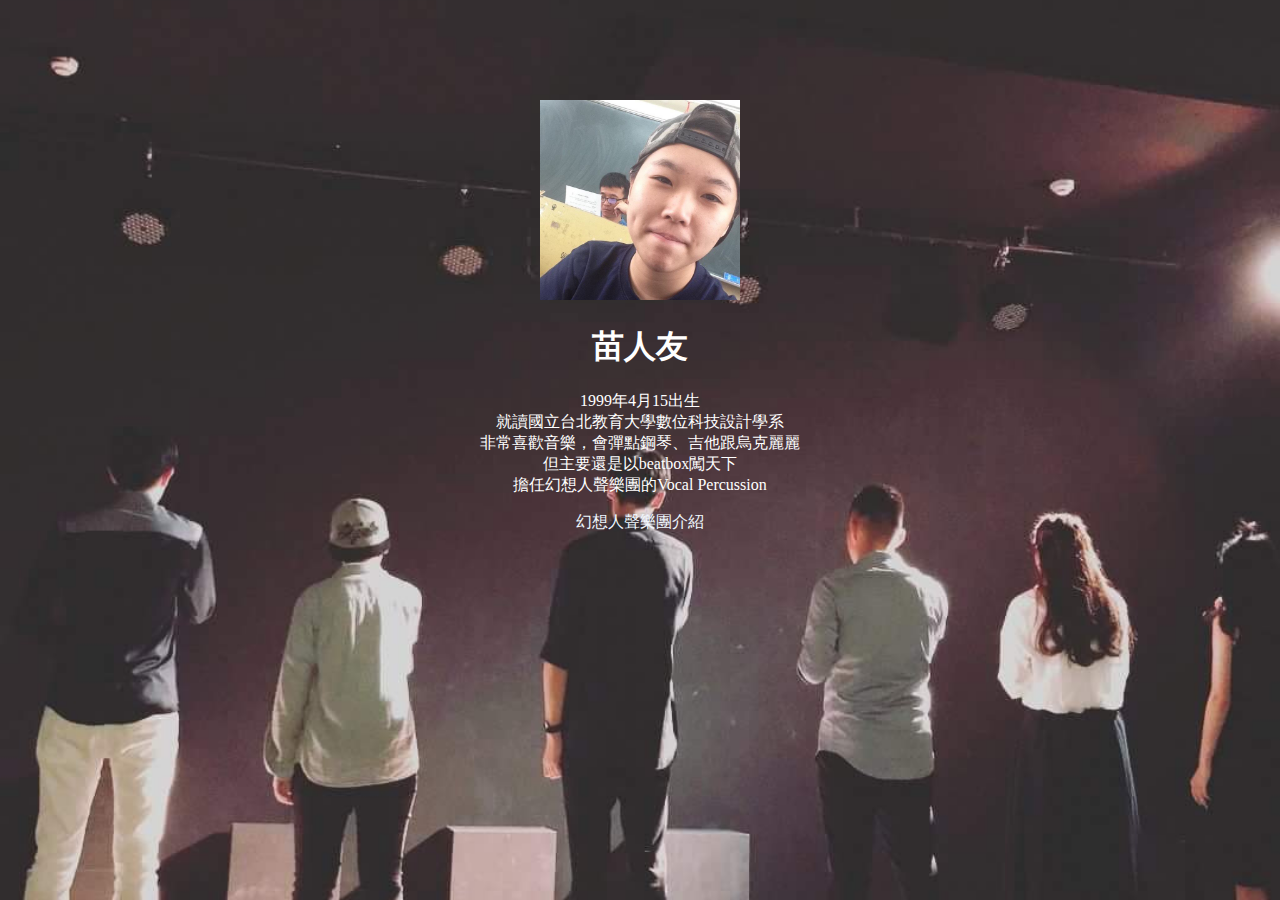
<file: index.html>
<!DOCTYPE html>
<html lang="en">
<head>
    <meta charset="UTF-8">
    <meta name="viewport" content="width=device-width, initial-scale=1.0">
    <meta http-equiv="X-UA-Compatible" content="ie=edge">
    <title>前端初體驗:個人網站</title>
    <link rel="stylesheet" href="style.css">
</head>
<body class="whole" >
    
    <a href="https://www.facebook.com/profile.php?id=100007953727524"><img src="photos/me.jpg" alt="" width="200" height="200" ></a>
    <h1>苗人友</h1>
    <p>
        1999年4月15出生<br>
        就讀國立台北教育大學數位科技設計學系<br>
        非常喜歡音樂，會彈點鋼琴、吉他跟烏克麗麗<br>
        但主要還是以beatbox闖天下<br>
        擔任幻想人聲樂團的Vocal Percussion <br>
    </p>   
     <a href="imaginevocalband.html" >幻想人聲樂團介紹</a> 
    
</body>
</html>
</file>
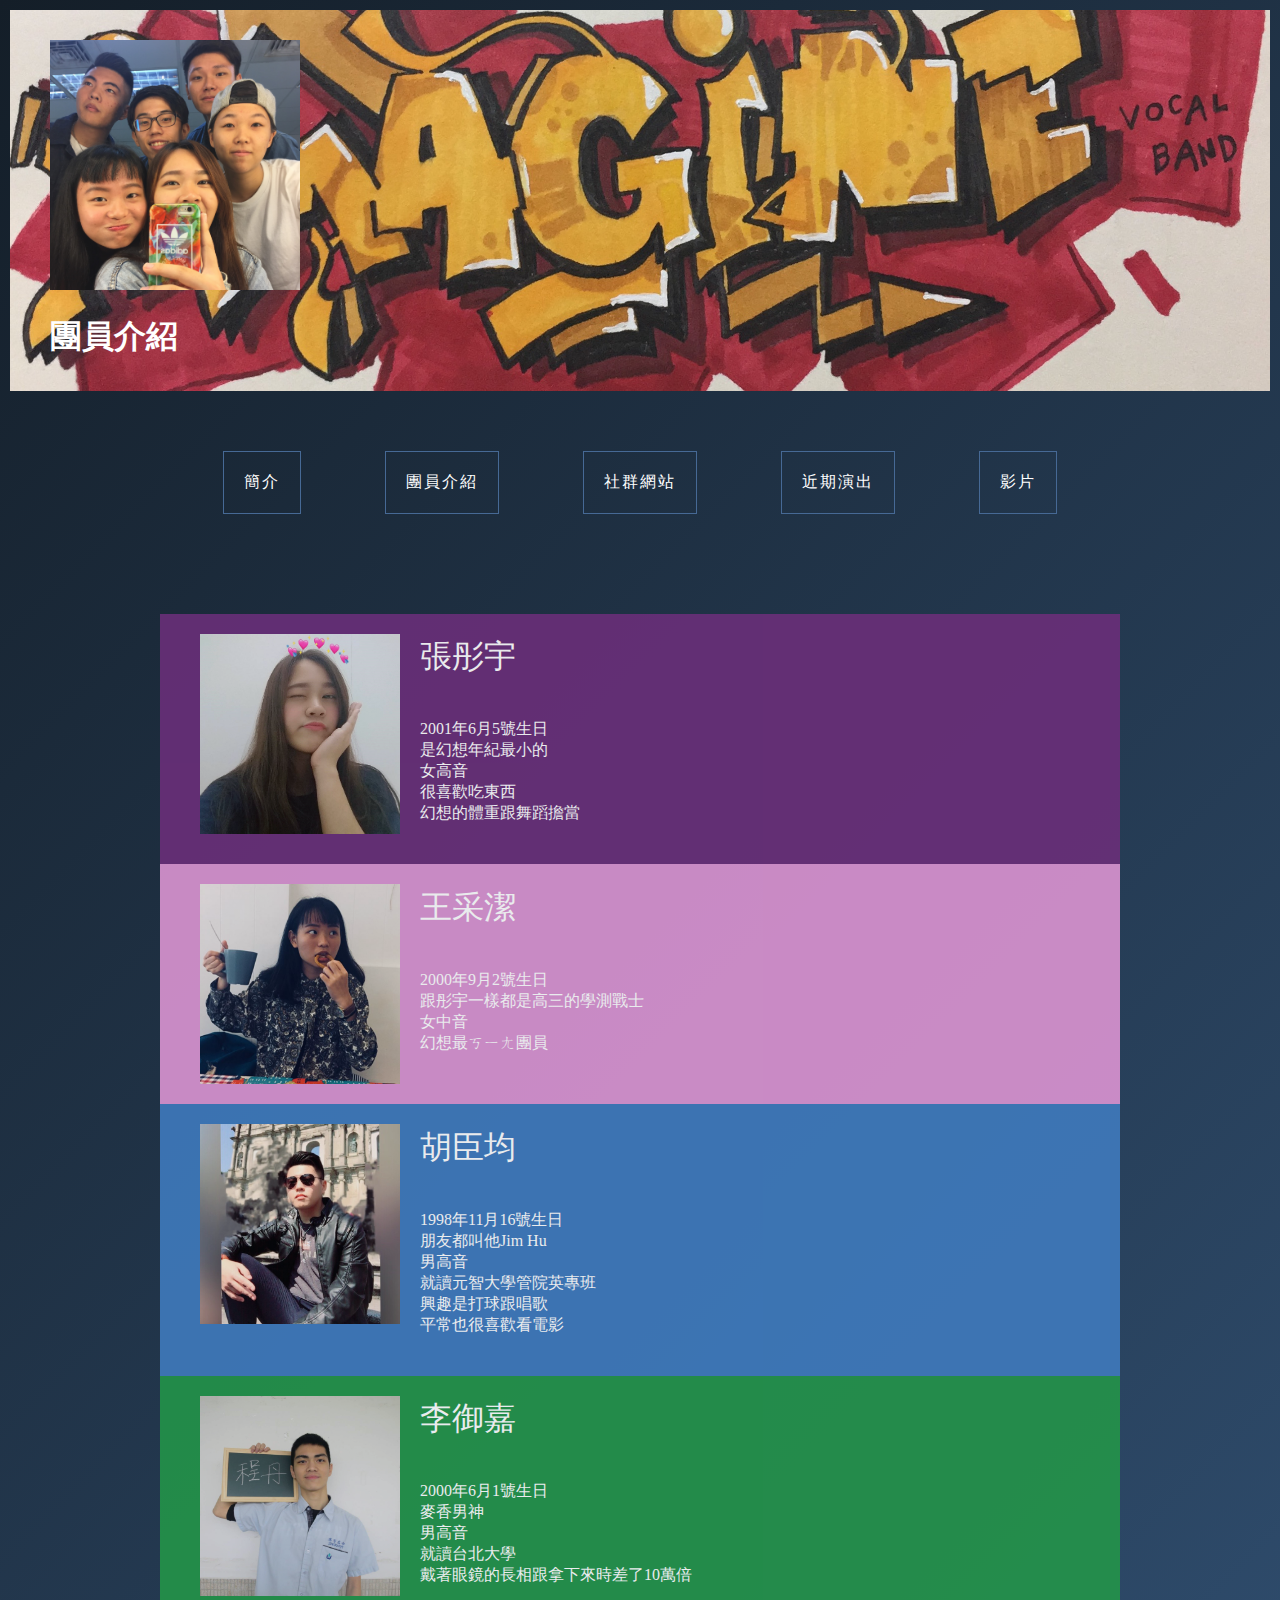
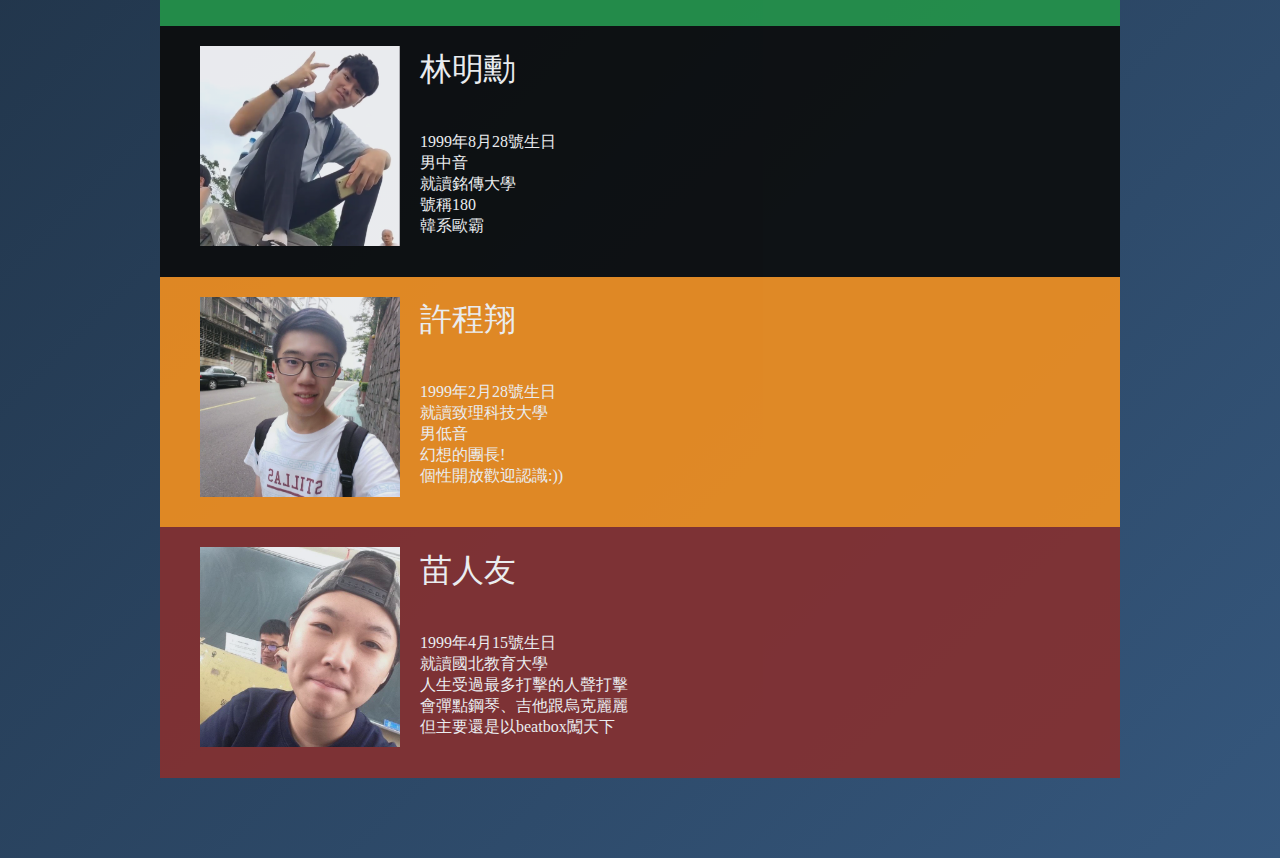
<file: everyone.html>
<!DOCTYPE html>
<html lang="en">
<head>
    <meta charset="UTF-8">
    <meta name="viewport" content="width=device-width, initial-scale=1.0">
    <meta http-equiv="X-UA-Compatible" content="ie=edge">
    <title>團員介紹</title>
    <link rel="stylesheet" href="imagine.css">
</head>
<body class="imaginebackground">
    
    <header>
            <a href="https://www.facebook.com/TVBS42.work/videos/vb.222330954465485/1968525096545723/?type=2&theater"><img src="photos/everyonesintro.JPG" alt="" width="250" height="250" ></a>
            <br>
        <h1 class= "title">團員介紹</h1>
    </header>   
          
          
          
    <nav class="navigation">
        <ul>
            <a href="imaginevocalband.html"><li>簡介</li></a>
            <a href="everyone.html"><li>團員介紹</li></a>
            <li>社群網站</li>
            <li>近期演出</li>
            <li>影片</li>
            </ul>
    </nav>
    <div class="introduction">
        <div class="ty">
            <img src="photos/Ty.jpg" width="200" height="200">
            <h1>張彤宇</h1>
            <p>
                2001年6月5號生日<br>
                是幻想年紀最小的<br>
                女高音<br>
                很喜歡吃東西<br>
                幻想的體重跟舞蹈擔當<br>
            </p>
        </div>
        <div class="jessica">
            <img src="photos/jessica.PNG" width="200" height="200">
            <h1>王采潔</h1>
            <p>
                2000年9月2號生日<br>
                跟彤宇一樣都是高三的學測戰士<br>
                女中音<br>
                幻想最ㄎㄧㄤ團員<br>
            </p>
        </div>
        <div class="jim">
            <img src="photos/Jim.jpg" width="200" height="200">
            <h1>胡臣均</h1>
            <p>
                1998年11月16號生日<br>
                朋友都叫他Jim Hu<br>
                男高音<br>
                就讀元智大學管院英專班<br>
                興趣是打球跟唱歌<br>
                平常也很喜歡看電影<br>
            </p>
        </div> 
        <div class="watermelon">
            <img src="photos/watermelon.jpg" width="200" height="200">
            <h1>李御嘉</h1>
            <p>
                2000年6月1號生日<br>
                麥香男神<br>
                男高音<br>
                就讀台北大學<br>
                戴著眼鏡的長相跟拿下來時差了10萬倍<br>
            </p>
        </div>    
        <div class="bob">
            <img src="photos/bob.PNG" width="200" height="200">
            <h1>林明勳</h1>
            <p>
                1999年8月28號生日<br>
                男中音<br>
                就讀銘傳大學<br>
                號稱180<br>
                韓系歐霸<br>
            </p>
        </div>    
        <div class="leo">
            <img src="photos/Leo.jpg" width="200" height="200">
            <h1>許程翔</h1>
            <p>
                1999年2月28號生日<br>
                就讀致理科技大學<br>
                男低音<br>
                幻想的團長!<br>
                個性開放歡迎認識:))<br> 
            </p>
        </div>
        <div class="blazey">
            <img src="photos/me.jpg" width="200" height="200">
            <h1>苗人友</h1>
            <p>
                1999年4月15號生日<br>
                就讀國北教育大學<br>
                人生受過最多打擊的人聲打擊<br>
                會彈點鋼琴、吉他跟烏克麗麗<br>
                但主要還是以beatbox闖天下<br> 
            </p>
        </div>

        

    </div>
</body>
</html>
</file>
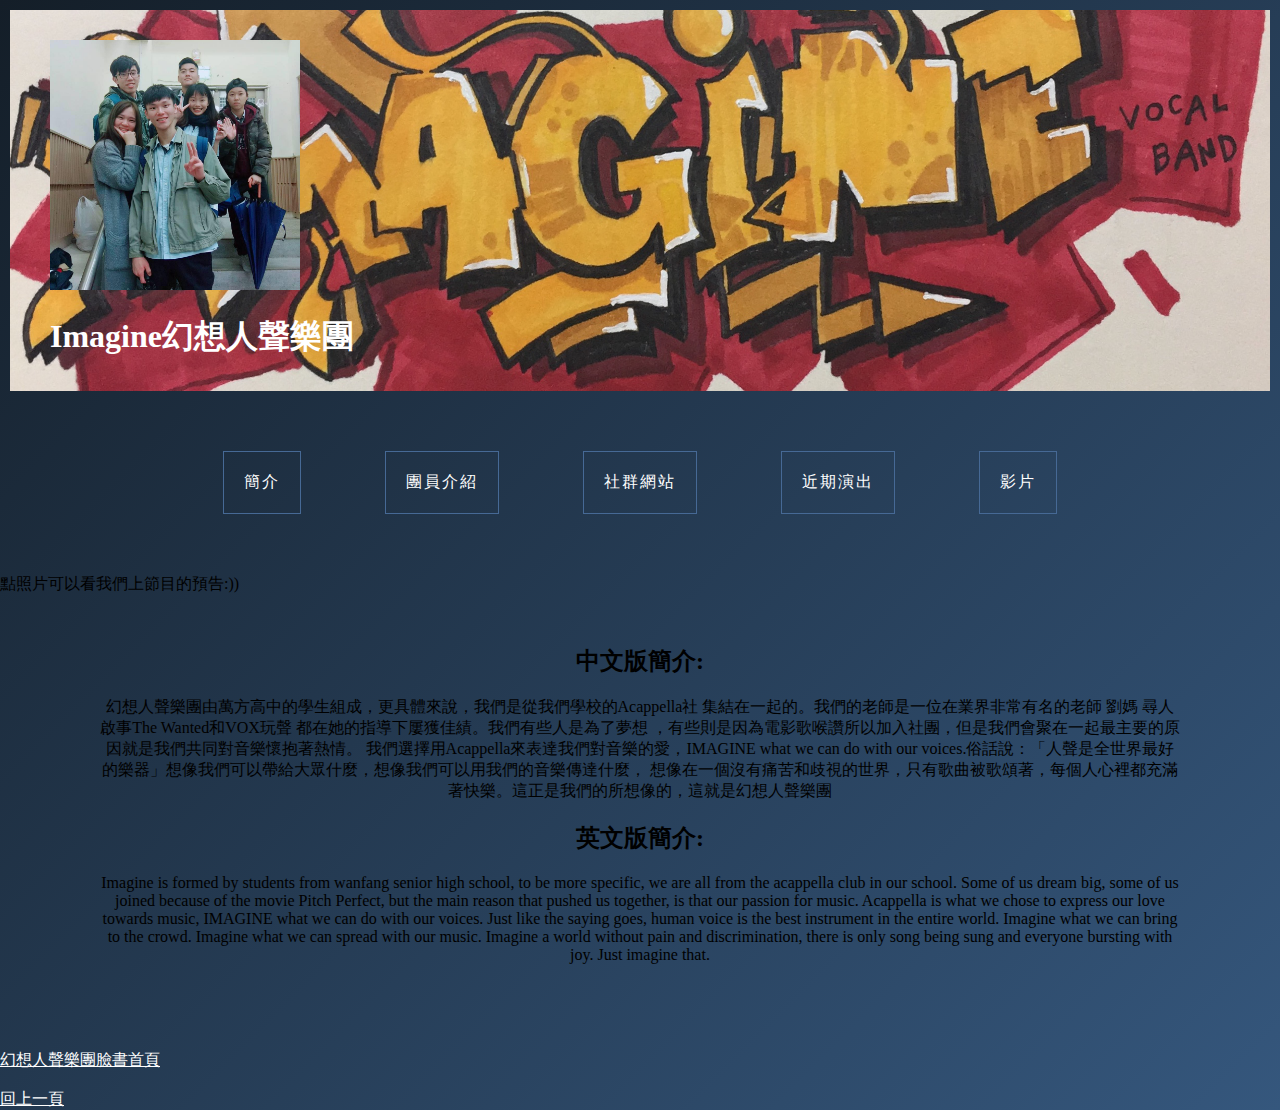
<file: imaginevocalband.html>
<!DOCTYPE html>
<html lang="en">
<head>
    <meta charset="UTF-8">
    <meta name="viewport" content="width=device-width, initial-scale=1.0">
    <meta http-equiv="X-UA-Compatible" content="ie=edge">
    <title>Imagine幻想人聲樂團</title>
    <link rel="stylesheet" href="imagine.css">
</head>
<body class="imaginebackground">
  
    <header>
         <a href="https://www.facebook.com/TVBS42.work/videos/vb.222330954465485/1968525096545723/?type=2&theater"><img src="photos/imagine.jpg" alt="" width="250" height="250" ></a>
        <br>
    <h1 class= "title">Imagine幻想人聲樂團</h1>
    </header>   
   
   
   
    <nav class="navigation">
        <ul>
            <a href="imaginevocalband.html"><li>簡介</li></a>
            <a href="everyone.html"><li>團員介紹</li></a>
            <li>社群網站</li>
            <li>近期演出</li>
            <li>影片</li>
         </ul>
    </nav>
  
  

   
    <p>點照片可以看我們上節目的預告:))</p>
    <article>
    <h2>中文版簡介:</h2>
    <div class="description" >幻想人聲樂團由萬方高中的學生組成，更具體來說，我們是從我們學校的Acappella社 集結在一起的。我們的老師是一位在業界非常有名的老師  劉媽 尋人啟事The Wanted和VOX玩聲 都在她的指導下屢獲佳績。我們有些人是為了夢想 ，有些則是因為電影歌喉讚所以加入社團，但是我們會聚在一起最主要的原因就是我們共同對音樂懷抱著熱情。 我們選擇用Acappella來表達我們對音樂的愛，IMAGINE what we can do with our voices.俗話說：「人聲是全世界最好的樂器」想像我們可以帶給大眾什麼，想像我們可以用我們的音樂傳達什麼， 想像在一個沒有痛苦和歧視的世界，只有歌曲被歌頌著，每個人心裡都充滿著快樂。這正是我們的所想像的，這就是幻想人聲樂團</div>
    <h2>英文版簡介:</h2>
    <div class="description" >Imagine is formed by students from wanfang senior high school, to be more specific, we are all from the acappella club in our school. Some of us dream big, some of us joined because of the movie Pitch Perfect, but the main reason that pushed us together, is that our passion for music. Acappella is what we chose to express our love towards music, IMAGINE what we can do with our voices. Just like the saying goes, human voice is the best instrument in the entire world. Imagine what we can bring to the crowd. Imagine what we can spread with our music. Imagine a world without pain and  discrimination, there is only song being sung and everyone bursting with joy. Just imagine that.</div>
    </article>
    <br>
    <br>
    <div class="footer">
        <a href="https://www.facebook.com/imaginevocalband/?fb_dtsg_ag=AdxqnAq4u-8U8Zc3rp-YKSiVRogfgBMPYe1MMIBH0gZBOg%3AAdx8xadm6AX5O7QAHA8bWhuMA1VheALybmHrNUvNTfomng">幻想人聲樂團臉書首頁</a><br>
    <a href="index.html">回上一頁</a>
    </div>
  
       
</body>
</html>
</file>
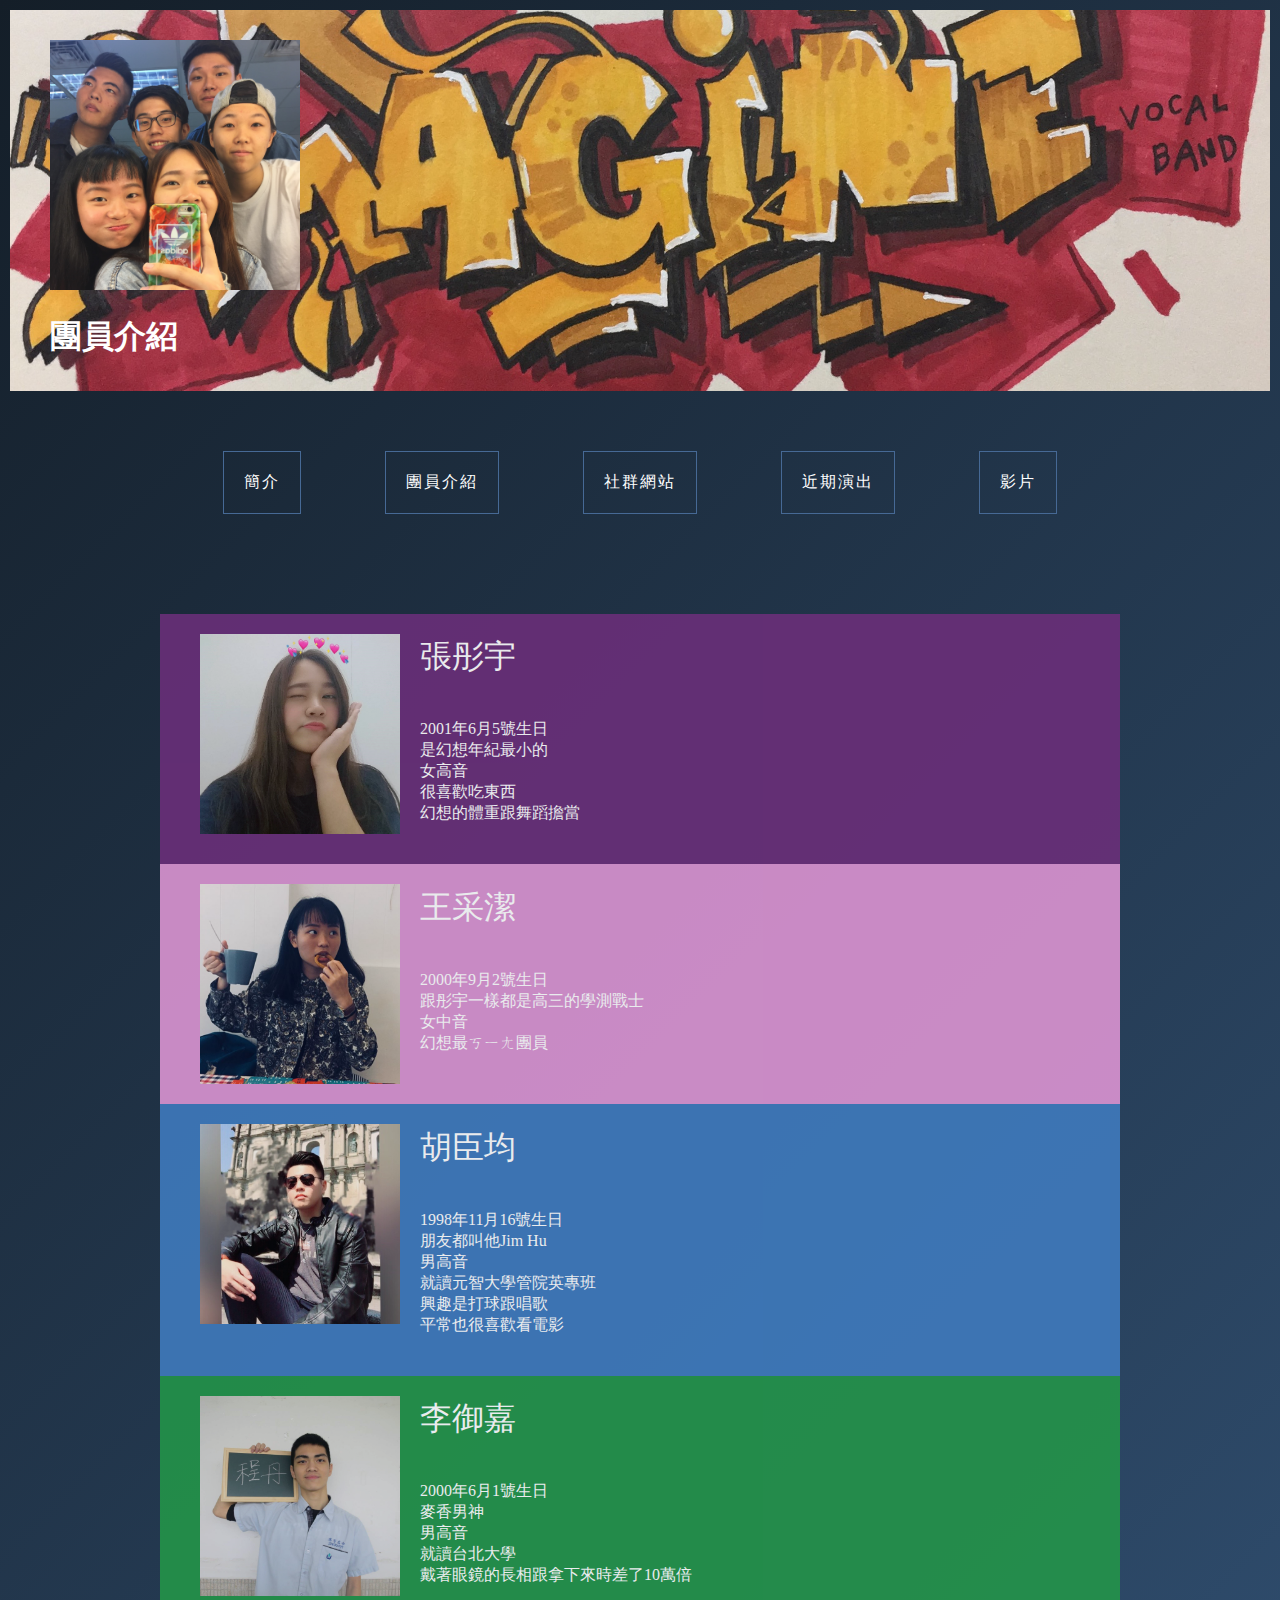
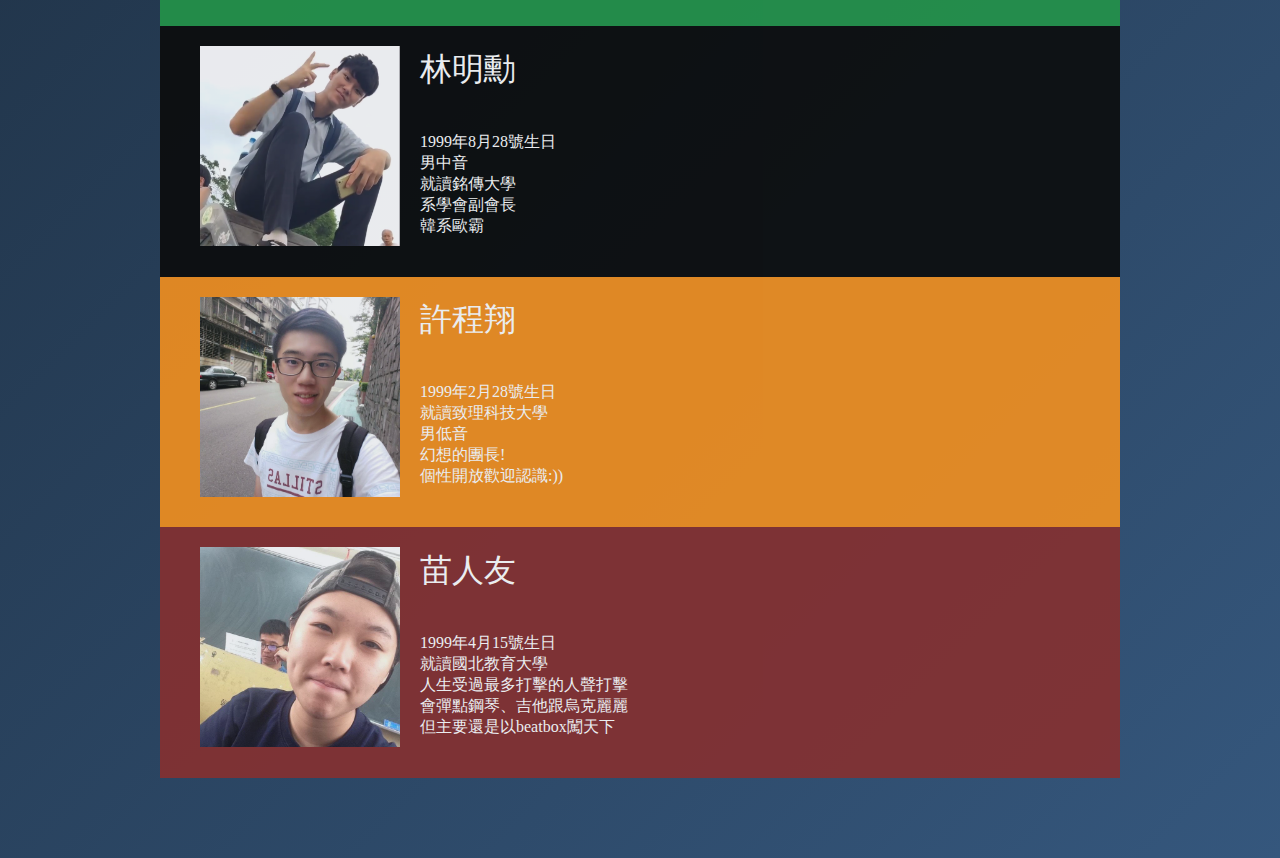
<file: photos/everyone.html>
<!DOCTYPE html>
<html lang="en">
<head>
    <meta charset="UTF-8">
    <meta name="viewport" content="width=device-width, initial-scale=1.0">
    <meta http-equiv="X-UA-Compatible" content="ie=edge">
    <title>團員介紹</title>
    <link rel="stylesheet" href="imagine.css">
</head>
<body class="imaginebackground">
    
    <header>
            <a href="https://www.facebook.com/TVBS42.work/videos/vb.222330954465485/1968525096545723/?type=2&theater"><img src="photos/everyonesintro.JPG" alt="" width="250" height="250" ></a>
            <br>
        <h1 class= "title">團員介紹</h1>
    </header>   
          
          
          
    <nav class="navigation">
        <ul>
            <a href="imaginevocalband.html"><li>簡介</li></a>
            <a href="everyone.html"><li>團員介紹</li></a>
            <li>社群網站</li>
            <li>近期演出</li>
            <li>影片</li>
            </ul>
    </nav>
    <div class="introduction">
        <div class="ty">
            <img src="photos/Ty.jpg" width="200" height="200">
            <h1>張彤宇</h1>
            <p>
                2001年6月5號生日<br>
                是幻想年紀最小的<br>
                女高音<br>
                很喜歡吃東西<br>
                幻想的體重跟舞蹈擔當<br>
            </p>
        </div>
        <div class="jessica">
            <img src="photos/jessica.PNG" width="200" height="200">
            <h1>王采潔</h1>
            <p>
                2000年9月2號生日<br>
                跟彤宇一樣都是高三的學測戰士<br>
                女中音<br>
                幻想最ㄎㄧㄤ團員<br>
            </p>
        </div>
        <div class="jim">
            <img src="photos/Jim.jpg" width="200" height="200">
            <h1>胡臣均</h1>
            <p>
                1998年11月16號生日<br>
                朋友都叫他Jim Hu<br>
                男高音<br>
                就讀元智大學管院英專班<br>
                興趣是打球跟唱歌<br>
                平常也很喜歡看電影<br>
            </p>
        </div> 
        <div class="watermelon">
            <img src="photos/watermelon.jpg" width="200" height="200">
            <h1>李御嘉</h1>
            <p>
                2000年6月1號生日<br>
                麥香男神<br>
                男高音<br>
                就讀台北大學<br>
                戴著眼鏡的長相跟拿下來時差了10萬倍<br>
            </p>
        </div>    
        <div class="bob">
            <img src="photos/bob.PNG" width="200" height="200">
            <h1>林明勳</h1>
            <p>
                1999年8月28號生日<br>
                男中音<br>
                就讀銘傳大學<br>
                系學會副會長<br>
                韓系歐霸<br>
            </p>
        </div>    
        <div class="leo">
            <img src="photos/Leo.jpg" width="200" height="200">
            <h1>許程翔</h1>
            <p>
                1999年2月28號生日<br>
                就讀致理科技大學<br>
                男低音<br>
                幻想的團長!<br>
                個性開放歡迎認識:))<br> 
            </p>
        </div>
        <div class="blazey">
            <img src="photos/me.jpg" width="200" height="200">
            <h1>苗人友</h1>
            <p>
                1999年4月15號生日<br>
                就讀國北教育大學<br>
                人生受過最多打擊的人聲打擊<br>
                會彈點鋼琴、吉他跟烏克麗麗<br>
                但主要還是以beatbox闖天下<br> 
            </p>
        </div>

        

    </div>
</body>
</html>
</file>
<file: style.css>
.whole{
    margin:50px;
    padding:50px ;
    text-align: center;
    color:white;
   
}
body{
    background-image: url(photos/everyonesback.JPG);
    background-position: center;
    background-size: cover;
    background-attachment:fixed;
  
}

a:link{
    text-decoration:none;
    color: aliceblue;
}

a:hover {
   
    text-decoration:underline;
   
    color:black;
}

a:visited {
       
    color:gray;
        
}
</file>
<file: imagine.css>
.title{
    color:white;
   padding-left: 10px;
   margin-left: 20px
}
.description{
    font-family: cursive;
}
header{
    background-image: url(photos/imaginelogo.JPG);
    background-size: cover;
    background-position: center;
    margin:10px;
    padding:10px;
    padding-top: 30px;
   
} 
header a{
   margin:30px;
}

.imaginebackground {
    background: #141E30;
    background: -webkit-linear-gradient(-45deg, #35577D, #141E30);
    background: linear-gradient(-45deg, #35577D, #141E28);
    margin: 0;
    padding: 0;
}

.navigation ul {
    margin: 20px;
    padding: 0;
    text-align: center;
    align-self: center;
}

.navigation li {
    font-weight: 100;
    letter-spacing: 2px;
    padding: 20px;
    margin: 40px;
    color: white;
    display: inline-block;
    border: 1px solid #466995;
}
.navigation li:hover{
    background: #C0D6DF;
    color: black;
}
article{
    margin:50px;
    padding-left: 50px;
    padding-right: 50px;
   
    text-align: center;
}
.footer a {
    color: white;
    display: block;
}

.introduction{
  margin: 40px auto;
  padding: 20px 30px 40px 30px;
  overflow: auto;
  width: 75%;
  border-radius: 4px;
  align-self: center;
}
.introduction img{
    margin:20px;
    float: left;
}
.introduction h1{
    font-weight: 500;
    font-family: Microsoft JhengHei;
}
.introduction div {
    font: inherit;
    padding: 0 20px;
    color: #FFFFFF;
    overflow: auto;
    opacity: 0.9;
  }
  .introduction p {
    color: #FFFFFF;
    text-align: left;
    float: center;
    margin: 40px;
    font-family: Microsoft JhengHei;
  }
  .ty{
    background-color: rgb(106, 47, 121);
    opacity: 0.5;
  }
  .jessica{
    background-color: rgb(219, 148, 210);
    opacity: 0.5;
  }
  .jim{
    background-color: rgb(63, 122, 189);
    opacity: 0.5;
  }
  .watermelon{
    background-color: rgb(35, 148, 73);
    opacity: 0.5;
  }
  .bob{
    background-color: rgb(11, 12, 12);
    opacity: 0.5;
  }
  .leo{
    background-color: rgb(243, 144, 31);
    opacity: 0.5;
  }

  .blazey{
    background-color: rgb(134, 48, 48);
  }
</file>
<file: photos/imagine.css>
.title{
    color:white;
   padding-left: 10px;
   margin-left: 20px
}
.description{
    font-family: cursive;
}
header{
    background-image: url(photos/imaginelogo.JPG);
    background-size: cover;
    background-position: center;
    margin:10px;
    padding:10px;
    padding-top: 30px;
   
} 
header a{
   margin:30px;
}

.imaginebackground {
    background: #141E30;
    background: -webkit-linear-gradient(-45deg, #35577D, #141E30);
    background: linear-gradient(-45deg, #35577D, #141E28);
    margin: 0;
    padding: 0;
}

.navigation ul {
    margin: 20px;
    padding: 0;
    text-align: center;
    align-self: center;
}

.navigation li {
    font-weight: 100;
    letter-spacing: 2px;
    padding: 20px;
    margin: 40px;
    color: white;
    display: inline-block;
    border: 1px solid #466995;
}
.navigation li:hover{
    background: #C0D6DF;
    color: black;
}
article{
    margin:50px;
    padding-left: 50px;
    padding-right: 50px;
   
    text-align: center;
}
.footer a {
    color: white;
    display: block;
}

.introduction{
  margin: 40px auto;
  padding: 20px 30px 40px 30px;
  overflow: auto;
  width: 75%;
  border-radius: 4px;
  align-self: center;
}
.introduction img{
    margin:20px;
    float: left;
}
.introduction h1{
    font-weight: 500;
    font-family: Microsoft JhengHei;
}
.introduction div {
    font: inherit;
    padding: 0 20px;
    color: #FFFFFF;
    overflow: auto;
    opacity: 0.9;
  }
  .introduction p {
    color: #FFFFFF;
    text-align: left;
    float: center;
    margin: 40px;
    font-family: Microsoft JhengHei;
  }
  .ty{
    background-color: rgb(106, 47, 121);
    opacity: 0.5;
  }
  .jessica{
    background-color: rgb(219, 148, 210);
    opacity: 0.5;
  }
  .jim{
    background-color: rgb(63, 122, 189);
    opacity: 0.5;
  }
  .watermelon{
    background-color: rgb(35, 148, 73);
    opacity: 0.5;
  }
  .bob{
    background-color: rgb(11, 12, 12);
    opacity: 0.5;
  }
  .leo{
    background-color: rgb(243, 144, 31);
    opacity: 0.5;
  }

  .blazey{
    background-color: rgb(134, 48, 48);
  }
</file>
